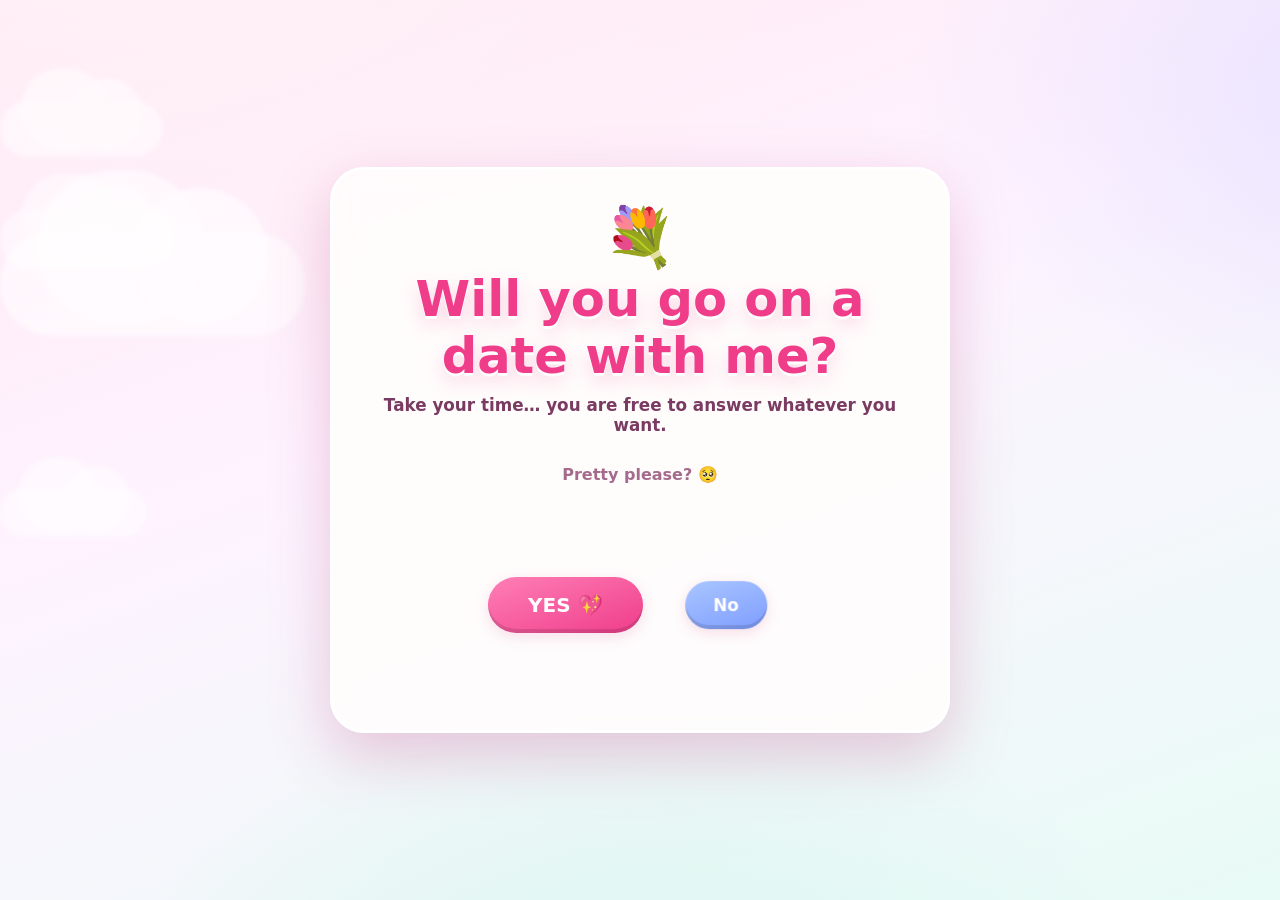
<file: index.html>
<!doctype html>
<html lang="en">
  <head>
    <meta charset="utf-8" />
    <meta
      name="viewport"
      content="width=device-width, initial-scale=1, maximum-scale=1"
    />
    <title>Will you go on a date with me? 💗</title>
    <link rel="icon" href="assets/favicon.ico" sizes="any" />
    <link rel="icon" href="assets/favicon.svg" type="image/svg+xml" />
    <link rel="apple-touch-icon" href="assets/heart-180.png" />
    <link rel="stylesheet" href="assets/styles.css?v=202608151155" />
    <style>
      .ask {
        min-height: 100vh;
        display: flex;
        align-items: center;
        justify-content: center;
        padding: 24px 16px;
      }

      .askcard {
        position: relative;
        z-index: 1;
        text-align: center;
        max-width: 620px;
        width: 100%;
        background: rgba(255, 253, 252, 0.88);
        backdrop-filter: blur(10px);
        border: 3px solid #fff;
        border-radius: 34px;
        box-shadow: var(--shadow-lg);
        padding: 34px 26px 30px;
      }

      .mascot {
        font-size: 3.6rem;
        display: block;
        animation: bob 2.6s ease-in-out infinite;
      }
      @keyframes bob {
        0%,
        100% {
          transform: translateY(0) rotate(-3deg);
        }
        50% {
          transform: translateY(-10px) rotate(3deg);
        }
      }

      .askcard .lead {
        font-weight: 800;
        font-size: 1.05rem;
        color: var(--plum);
        margin: 0 0 14px;
      }

      .askcard h1 {
        color: var(--pink-600);
        text-shadow:
          0 3px 0 #fff,
          0 8px 18px rgba(240, 90, 150, 0.25);
      }

      /* one message at a time: the old line lifts away before the new one lands */
      .taunt {
        display: grid;
        place-items: center;
        min-height: 3.2em;
        margin: 6px 0 4px;
        overflow: hidden;
      }

      .taunt .line {
        grid-area: 1 / 1;
        font-weight: 700;
        color: var(--plum-soft);
        animation: lineIn 0.4s cubic-bezier(0.22, 0.9, 0.3, 1.2) 0.12s both;
      }

      .taunt .line.out {
        animation: lineOut 0.22s ease forwards;
        pointer-events: none;
      }

      @keyframes lineIn {
        from {
          opacity: 0;
          transform: translateY(16px) scale(0.92) rotate(-1.5deg);
        }
        to {
          opacity: 1;
          transform: none;
        }
      }

      @keyframes lineOut {
        to {
          opacity: 0;
          transform: translateY(-16px) scale(0.92) rotate(1.5deg);
        }
      }

      @media (prefers-reduced-motion: reduce) {
        .taunt .line {
          animation: none;
        }
        .taunt .line.out {
          display: none;
        }
      }

      .btnarea {
        position: relative;
        min-height: 190px;
        display: flex;
        align-items: center;
        justify-content: center;
        gap: 18px;
        flex-wrap: wrap;
        margin-top: 10px;
      }

      #yesBtn {
        font-size: 1.25rem;
        padding: 16px 40px;
        transform-origin: center center;
        animation: heartbeat 1.8s ease-in-out infinite;
        will-change: transform;
      }

      @keyframes heartbeat {
        0%,
        100% {
          filter: brightness(1);
        }
        50% {
          filter: brightness(1.12);
        }
      }

      #noSlot {
        width: 132px;
        height: 54px;
      }

      #noBtn {
        position: fixed;
        left: 0;
        top: 0;
        z-index: 4;
        font-size: 1.05rem;
        padding: 14px 28px;
        background: linear-gradient(160deg, #a9c6ff, #7f9dff);
        box-shadow:
          var(--shadow-sm),
          inset 0 -4px 0 rgba(0, 0, 0, 0.12);
        touch-action: none;
        user-select: none;
        -webkit-user-select: none;
        will-change: transform;
        transition: none; /* the physics loop owns this transform */
      }

      /* celebration overlay */
      .yay {
        position: fixed;
        inset: 0;
        z-index: 20;
        display: none;
        align-items: center;
        justify-content: center;
        flex-direction: column;
        gap: 10px;
        background: radial-gradient(
          circle at 50% 45%,
          rgba(255, 255, 255, 0.96),
          rgba(255, 214, 235, 0.96)
        );
        text-align: center;
        padding: 20px;
      }

      .yay.show {
        display: flex;
        animation: pop 0.45s ease;
      }
      @keyframes pop {
        from {
          opacity: 0;
          transform: scale(0.9);
        }
        to {
          opacity: 1;
          transform: scale(1);
        }
      }

      .yay .big {
        font-size: clamp(3rem, 14vw, 7rem);
        animation: bob 1.4s ease-in-out infinite;
      }
      .yay h2 {
        font-size: clamp(1.6rem, 6vw, 2.6rem);
        color: var(--pink-600);
      }
    </style>
  </head>
  <body>
    <div class="sky" aria-hidden="true"></div>

    <main class="ask">
      <section class="askcard">
        <span class="mascot" aria-hidden="true">💐</span>
        <h1>Will you go on a date with me?</h1>
        <p class="lead">
          <strong
            >Take your time&hellip; you are free to answer whatever you
            want.</strong
          >
        </p>
        <div class="taunt" id="taunt" aria-live="polite">
          <span class="line">Pretty please? 🥺</span>
        </div>

        <div class="btnarea">
          <button class="btn" id="yesBtn" type="button">YES 💖</button>
          <div id="noSlot" aria-hidden="true"></div>
        </div>
      </section>
    </main>

    <button class="btn" id="noBtn" type="button">No</button>

    <div class="yay" id="yay" role="status">
      <span class="big">🥳</span>
      <h2>YAAAY! Best answer ever!</h2>
      <p class="sub">Let&rsquo;s plan something adorable&hellip;</p>
    </div>

    <script src="assets/cute.js?v=202608151155"></script>
    <script>
      (function () {
        "use strict";

        Cute.buildSky(20);

        var noBtn = document.getElementById("noBtn");
        var noSlot = document.getElementById("noSlot");
        var yesBtn = document.getElementById("yesBtn");
        var taunt = document.getElementById("taunt");

        /* The first few appear in order, then it's a random shuffle forever. */
        var TAUNTS = [
          "Ooh, so close! 😯",
          "Nope. Not today. 😌",
          "That button is on my side 😼",
          "But the other button is so much cuter! 🥰",
          "One tiny click and it's dinner time 🍝",
          "Look at the other button, it's so cute! 🥰",
          "Try the big one instead 👉",
          "Are you sure you want to pick that one? 🤔",
          "The YES is the right choice, I promise 🫶",
          "Hey, the other button is lonely 😢",
          "Are you sure you want that one? 🤨",
          "Destiny says YES 💫",
          "The other button loves you more 💗",
          "Just one more click and it's a date! 🥰",
          "Maybe the other button is more your style? 😏",
          "Okay, this is getting funny 😂",
          "Deep down you know the answer is YES 💖",
          "The other button is cheering for you 📣",
          "The YES is getting huge for a reason 🙃",
          "Wait, don't you want to see what happens next? 👀",
          "Very tempting, but the other button is even more tempting 😏",
          "I can see your finger trembling 👆",
          "The YES is right there, all cozy 🛋️",
          "Come on, one little yes? 🌷",
          "Quick, before it grows even bigger! 🐘",
          "The YES is waiting for you patiently ⏳",
        ];

        var MORE = [
          "You can do it! I believe in you 💪",
          "Your finger is no match for it 👆",
          "It's getting faster... 💨",
          "It swims away, doesn't it? 🌊",
          "You can't catch that one with your hands 🎣",
          "Slippery little thing, isn't it? 🫧",
          "Plot twist: it can't be clicked 🎬",
          "Even my mouse gave up 🖱️",
          "It has trust issues 😅",
          "Zero out of " + "∞" + " catches 🏆",
          "That one's just decoration 🎀",
          "It practiced all week for this 🏃",
          "You can try, but it won't work 😎",
          "Every time you try, it gets faster ⚡",
          "You're making it dizzy 😵‍💫",
          "It's a professional escape artist 🎩",
          "Physics says no, hearts say yes 💘",
          "I put googly eyes on it, look 👀",
          "It's shy, be gentle 🥺",
          "Your patience is adorable, though 🥰",
          "Fine, keep trying — I'll wait 🍵",
          "Rumour says it's ticklish 🤭",
          "It has a black belt in dodging 🥋",
          "Still not it 🙈",
          "It runs on stubbornness ⚡",
          "Nice try! Truly. 👏",
        ];

        var lastLine = "";

        function say(text) {
          if (text === lastLine) return;
          lastLine = text;

          var current = taunt.querySelector(".line:not(.out)");
          taunt.querySelectorAll(".line.out").forEach(function (n) {
            n.remove();
          });

          if (current) {
            current.classList.add("out");
            setTimeout(function () {
              current.remove();
            }, 260);
          }

          var line = document.createElement("span");
          line.className = "line";
          line.textContent = text;
          taunt.appendChild(line);
        }

        function nextTaunt(n) {
          if (n - 1 < TAUNTS.length) return TAUNTS[n - 1];
          var pool = MORE.filter(function (t) {
            return t !== lastLine;
          });
          return pool[Math.floor(Math.random() * pool.length)];
        }

        /* ---------------- fish physics for the NO button ---------------- */

        var st = {
          x: 0,
          y: 0, // top-left position, px (fixed coords)
          vx: 0,
          vy: 0, // velocity, px/s
          agility: 1, // grows with every attempt -> faster fish
          parked: true, // still sitting in its slot
          phase: Math.random() * 100,
          wobble: 0,
        };

        var pointer = { x: -9999, y: -9999, active: false };
        var attempts = 0;
        var lastNear = 0;

        function size() {
          return { w: noBtn.offsetWidth, h: noBtn.offsetHeight };
        }

        function park() {
          if (!st.parked) return;
          var r = noSlot.getBoundingClientRect();
          var s = size();
          st.x = r.left + (r.width - s.w) / 2;
          st.y = r.top + (r.height - s.h) / 2;
          draw();
        }

        function draw() {
          var tilt = Math.max(-14, Math.min(14, st.vx * 0.035)) + st.wobble;
          noBtn.style.transform =
            "translate(" + st.x + "px," + st.y + "px) rotate(" + tilt + "deg)";
        }

        function clampToScreen() {
          var s = size();
          var pad = 6;
          var maxX = window.innerWidth - s.w - pad;
          var maxY = window.innerHeight - s.h - pad;

          if (st.x < pad) {
            st.x = pad;
            st.vx = Math.abs(st.vx) * 0.85;
          }
          if (st.y < pad) {
            st.y = pad;
            st.vy = Math.abs(st.vy) * 0.85;
          }
          if (st.x > maxX) {
            st.x = maxX;
            st.vx = -Math.abs(st.vx) * 0.85;
          }
          if (st.y > maxY) {
            st.y = maxY;
            st.vy = -Math.abs(st.vy) * 0.85;
          }
        }

        /* An attempt = a real click/tap on the fish, or a very close call.
     pointerdown and click can both fire for one tap, so debounce them. */
        var lastAttempt = -1000;

        function registerAttempt(strong) {
          var now = performance.now();
          if (now - lastAttempt < 220) return;
          lastAttempt = now;

          attempts += 1;
          st.agility = Math.min(4.6, st.agility + (strong ? 0.32 : 0.16));
          st.parked = false;
          growYes();
          say(nextTaunt(attempts));
        }

        function flee(px, py, power) {
          var s = size();
          var cx = st.x + s.w / 2;
          var cy = st.y + s.h / 2;
          var dx = cx - px;
          var dy = cy - py;
          var d = Math.hypot(dx, dy) || 1;

          // dart away, with a sideways kick so it curves like a fish
          var ux = dx / d,
            uy = dy / d;
          var kick = power * st.agility;
          st.vx += ux * kick - uy * kick * 0.45;
          st.vy += uy * kick + ux * kick * 0.45;
          st.wobble = (Math.random() - 0.5) * 26;
        }

        var last = performance.now();

        function tick(now) {
          var dt = Math.min(0.05, (now - last) / 1000);
          last = now;

          if (!st.parked) {
            var s = size();
            var cx = st.x + s.w / 2;
            var cy = st.y + s.h / 2;

            // repel from the pointer when it gets close
            if (pointer.active) {
              var dx = cx - pointer.x;
              var dy = cy - pointer.y;
              var d = Math.hypot(dx, dy) || 1;
              var radius = 150 + 26 * st.agility;

              if (d < radius) {
                var force = (1 - d / radius) * (1500 + 900 * st.agility);
                st.vx += (dx / d) * force * dt;
                st.vy += (dy / d) * force * dt;
                st.wobble = Math.sin(now / 45) * (4 + st.agility * 3);

                if (d < 46 && now - lastNear > 700) {
                  lastNear = now;
                  registerAttempt(false);
                  flee(pointer.x, pointer.y, 260);
                }
              }
            }

            // lazy swimming drift when nobody is chasing
            st.phase += dt * (0.7 + st.agility * 0.25);
            st.vx += Math.cos(st.phase * 1.7) * 26 * dt * st.agility;
            st.vy += Math.sin(st.phase * 2.3) * 26 * dt * st.agility;

            // roam around a slowly wandering "home" spot so it never parks on the YES
            var homeX =
              window.innerWidth * (0.5 + 0.33 * Math.cos(st.phase * 0.6));
            var homeY =
              window.innerHeight * (0.5 + 0.31 * Math.sin(st.phase * 0.47));
            st.vx += (homeX - cx) * 0.55 * dt;
            st.vy += (homeY - cy) * 0.55 * dt;

            // drag + speed limit
            var drag = Math.pow(0.14, dt);
            st.vx *= drag;
            st.vy *= drag;

            var sp = Math.hypot(st.vx, st.vy);
            var max = 420 + 340 * st.agility;
            if (sp > max) {
              st.vx = (st.vx / sp) * max;
              st.vy = (st.vy / sp) * max;
            }

            st.x += st.vx * dt;
            st.y += st.vy * dt;
            st.wobble *= Math.pow(0.02, dt);

            clampToScreen();
            draw();
          }

          requestAnimationFrame(tick);
        }

        requestAnimationFrame(tick);

        /* ---------------- input ---------------- */

        window.addEventListener(
          "pointermove",
          function (e) {
            pointer.x = e.clientX;
            pointer.y = e.clientY;
            pointer.active = true;

            if (st.parked) {
              var r = noBtn.getBoundingClientRect();
              var near =
                e.clientX > r.left - 110 &&
                e.clientX < r.right + 110 &&
                e.clientY > r.top - 110 &&
                e.clientY < r.bottom + 110;
              if (near) {
                st.parked = false;
                flee(e.clientX, e.clientY, 300);
              }
            }
          },
          { passive: true },
        );

        window.addEventListener(
          "pointerdown",
          function (e) {
            pointer.x = e.clientX;
            pointer.y = e.clientY;
            pointer.active = true;
          },
          { passive: true },
        );

        // Touch users never hover: bail out the instant a finger lands on it.
        noBtn.addEventListener("pointerdown", function (e) {
          e.preventDefault();
          registerAttempt(true);
          flee(e.clientX, e.clientY, 480);
          Cute.burst(e.clientX, e.clientY, 6);
        });

        noBtn.addEventListener("click", function (e) {
          e.preventDefault();
          registerAttempt(true);
          flee(e.clientX || st.x, e.clientY || st.y, 520);
        });

        window.addEventListener("resize", function () {
          if (st.parked) park();
          else clampToScreen();
        });

        /* ---------------- the ever-growing YES ---------------- */

        var baseW = 0;

        function growYes() {
          if (!baseW) baseW = yesBtn.offsetWidth;

          // logarithmic growth: fast at first, then a gentle, endless swell
          var scale = 1 + 0.62 * Math.log(1 + attempts);
          var roomW = (window.innerWidth * 0.92) / baseW;
          var roomH = (window.innerHeight * 0.55) / yesBtn.offsetHeight;
          scale = Math.min(scale, roomW, roomH);

          yesBtn.style.transform = "scale(" + scale + ")";
          yesBtn.style.boxShadow =
            "0 " +
            (10 + attempts) +
            "px " +
            (30 + attempts * 3) +
            "px rgba(215,90,150,.3), inset 0 -4px 0 rgba(0,0,0,.12)";
        }

        yesBtn.addEventListener("click", function (e) {
          var r = yesBtn.getBoundingClientRect();
          Cute.burst(r.left + r.width / 2, r.top + r.height / 2, 60);
          Cute.burst(window.innerWidth / 2, window.innerHeight / 3, 40);

          document.getElementById("yay").classList.add("show");
          noBtn.style.display = "none";

          try {
            localStorage.setItem(
              "cutedate.saidYes",
              JSON.stringify({
                at: new Date().toISOString(),
                dodges: attempts,
              }),
            );
          } catch (err) {
            /* private mode: no big deal */
          }

          setTimeout(function () {
            window.location.href = "plan.html";
          }, 1500);
        });

        /* ---------------- start ---------------- */

        window.addEventListener("load", park);
        park();
      })();
    </script>
  </body>
</html>
</file>
<file: assets/styles.css>
/* ---------------------------------------------------------
   Will You Go On A Date With Me?  •  shared cute styles
   --------------------------------------------------------- */

:root {
  --pink-50:  #fff5f9;
  --pink-100: #ffe3ef;
  --pink-200: #ffc9e0;
  --pink-300: #ffa8cd;
  --pink-400: #ff7fb6;
  --pink-500: #ff5ba1;
  --pink-600: #ef3d8a;
  --plum:     #7a3b62;
  --plum-soft:#a46b8c;
  --cream:    #fffdfa;
  --mint:     #b8f2e6;
  --lav:      #d9c9ff;
  --butter:   #ffe9b0;
  --sky:      #bfe3ff;

  --shadow-sm: 0 4px 14px rgba(215, 90, 150, .18);
  --shadow-md: 0 10px 30px rgba(215, 90, 150, .22);
  --shadow-lg: 0 22px 60px rgba(190, 70, 130, .28);

  --radius: 26px;
  --font-cute: "Baloo 2", "Quicksand", "Trebuchet MS", system-ui, sans-serif;
  --font-body: "Quicksand", "Avenir Next", system-ui, -apple-system, sans-serif;
}

* { box-sizing: border-box; }

/* elements below set an explicit display, which would otherwise beat [hidden] */
[hidden] { display: none !important; }

html, body {
  margin: 0;
  padding: 0;
  min-height: 100%;
}

body {
  font-family: var(--font-body);
  color: var(--plum);
  background:
    radial-gradient(1200px 700px at 10% -10%, #fff1f7 0%, transparent 60%),
    radial-gradient(900px 600px at 110% 10%, #e9e2ff 0%, transparent 55%),
    radial-gradient(900px 700px at 50% 120%, #d8f6ef 0%, transparent 60%),
    linear-gradient(160deg, #ffe9f3 0%, #fef3ff 42%, #e8fbf6 100%);
  background-attachment: fixed;
  -webkit-font-smoothing: antialiased;
  overflow-x: hidden;
}

/* ---------- floating background decorations ---------- */

.sky {
  position: fixed;
  inset: 0;
  overflow: hidden;
  pointer-events: none;
  z-index: 0;
}

.floaty {
  position: absolute;
  bottom: -12vh;
  font-size: 2rem;
  opacity: .55;
  filter: drop-shadow(0 6px 10px rgba(255, 130, 180, .35));
  animation: rise linear infinite;
  will-change: transform;
}

@keyframes rise {
  0%   { transform: translateY(0) rotate(0deg) scale(1);      opacity: 0; }
  10%  { opacity: .65; }
  50%  { transform: translateY(-55vh) rotate(180deg) scale(1.15); }
  90%  { opacity: .5; }
  100% { transform: translateY(-118vh) rotate(360deg) scale(.9); opacity: 0; }
}

.cloud {
  position: absolute;
  border-radius: 999px;
  background: rgba(255, 255, 255, .75);
  filter: blur(2px);
  animation: drift linear infinite;
}

.cloud::before,
.cloud::after {
  content: "";
  position: absolute;
  background: inherit;
  border-radius: 999px;
}

.cloud::before { width: 55%; height: 150%; left: 12%; top: -60%; }
.cloud::after  { width: 45%; height: 130%; right: 12%; top: -42%; }

@keyframes drift {
  from { transform: translateX(-30vw); }
  to   { transform: translateX(130vw); }
}

@media (prefers-reduced-motion: reduce) {
  .floaty, .cloud { animation: none; opacity: .35; }
}

/* ---------- layout ---------- */

.wrap {
  position: relative;
  z-index: 1;
  max-width: 940px;
  margin: 0 auto;
  padding: 28px 20px 90px;
}

.card {
  background: rgba(255, 253, 252, .86);
  backdrop-filter: blur(10px);
  border: 2px solid #fff;
  border-radius: var(--radius);
  box-shadow: var(--shadow-md);
  padding: 26px;
  margin-bottom: 22px;
}

h1, h2, h3 {
  font-family: var(--font-cute);
  margin: 0 0 10px;
  line-height: 1.15;
}

h1 { font-size: clamp(1.9rem, 5.2vw, 3.1rem); }
h2 { font-size: 1.35rem; }

.sub {
  margin: 0 0 18px;
  color: var(--plum-soft);
  font-size: 1rem;
}

/* ---------- buttons ---------- */

.btn {
  font-family: var(--font-cute);
  font-weight: 800;
  font-size: 1.05rem;
  border: none;
  border-radius: 999px;
  padding: 14px 28px;
  cursor: pointer;
  color: #fff;
  text-decoration: none;
  display: inline-block;
  background: linear-gradient(160deg, var(--pink-400), var(--pink-600));
  box-shadow: var(--shadow-sm), inset 0 -4px 0 rgba(0, 0, 0, .12);
  transition: transform .16s ease, box-shadow .16s ease, filter .16s ease;
}

.btn:hover  { transform: translateY(-2px) scale(1.03); box-shadow: var(--shadow-md), inset 0 -4px 0 rgba(0,0,0,.12); }
.btn:active { transform: translateY(1px) scale(.98); }

.btn.ghost {
  background: #fff;
  color: var(--pink-600);
  border: 2px solid var(--pink-200);
  box-shadow: var(--shadow-sm);
}

.btn.mini { padding: 9px 18px; font-size: .92rem; }

.topbar {
  position: relative;
  z-index: 1;
  max-width: 940px;
  margin: 0 auto;
  padding: 20px 20px 0;
  display: flex;
  gap: 10px;
  align-items: center;
  justify-content: space-between;
  flex-wrap: wrap;
}

.brand {
  font-family: var(--font-cute);
  font-weight: 800;
  font-size: 1.15rem;
  color: var(--pink-600);
  text-decoration: none;
}

.navlinks { display: flex; gap: 8px; }

/* ---------- forms ---------- */

label.field {
  display: block;
  font-weight: 700;
  margin: 14px 0 6px;
  color: var(--plum);
}

input[type="date"],
input[type="time"],
input[type="text"],
textarea,
select {
  width: 100%;
  font-family: var(--font-body);
  font-size: 1rem;
  color: var(--plum);
  background: #fff;
  border: 2px solid var(--pink-200);
  border-radius: 16px;
  padding: 12px 14px;
  outline: none;
  transition: border-color .15s ease, box-shadow .15s ease;
}

input:focus, textarea:focus, select:focus {
  border-color: var(--pink-400);
  box-shadow: 0 0 0 4px rgba(255, 145, 195, .22);
}

textarea { min-height: 90px; resize: vertical; }

.row {
  display: grid;
  grid-template-columns: 1fr 1fr;
  gap: 14px;
}

@media (max-width: 560px) {
  .row { grid-template-columns: 1fr; }
}

/* ---------- chips ---------- */

.chips {
  display: flex;
  flex-wrap: wrap;
  gap: 10px;
  margin-top: 8px;
}

.chip {
  font-family: var(--font-body);
  font-weight: 700;
  font-size: .95rem;
  border: 2px solid var(--pink-200);
  background: #fff;
  color: var(--plum);
  border-radius: 999px;
  padding: 10px 16px;
  cursor: pointer;
  transition: transform .14s ease, background .14s ease, border-color .14s ease, color .14s ease;
}

.chip:hover { transform: translateY(-2px) rotate(-1deg); }

.chip[aria-pressed="true"] {
  background: linear-gradient(160deg, var(--pink-300), var(--pink-500));
  border-color: var(--pink-500);
  color: #fff;
  box-shadow: var(--shadow-sm);
}

.chip .x { margin-left: 6px; opacity: .7; }

.addrow { display: flex; gap: 10px; margin-top: 12px; }
.addrow input { flex: 1; }

/* ---------- schedule preview ---------- */

.schedule {
  list-style: none;
  margin: 0;
  padding: 0;
}

.schedule li {
  display: flex;
  gap: 14px;
  align-items: flex-start;
  padding: 12px 14px;
  border-radius: 18px;
  background: linear-gradient(120deg, #fff, var(--pink-50));
  border: 2px dashed var(--pink-200);
  margin-bottom: 10px;
}

/* draggable schedule rows */

.schedule li.slot {
  display: grid;
  grid-template-columns: auto auto 1fr auto auto;
  align-items: center;
  gap: 10px;
  border-style: solid;
  touch-action: pan-y;
}

.schedule li.slot.dragging {
  border-color: var(--pink-400);
  box-shadow: var(--shadow-md);
  opacity: .95;
  position: relative;
  z-index: 3;
  cursor: grabbing;
}

.grip {
  font-size: 1.1rem;
  line-height: 1;
  color: var(--pink-400);
  background: none;
  border: none;
  border-radius: 10px;
  padding: 6px 4px;
  cursor: grab;
  touch-action: none;
}

.grip:active { cursor: grabbing; }
.grip:focus-visible { outline: 3px solid var(--pink-300); }

.slottime {
  width: auto;
  min-width: 108px;
  padding: 7px 9px;
  border-radius: 12px;
  font-family: var(--font-cute);
  font-weight: 800;
  color: var(--pink-600);
}

.slot .what { font-weight: 700; min-width: 0; }

.dur {
  display: inline-flex;
  align-items: center;
  gap: 5px;
  font-size: .82rem;
  color: var(--plum-soft);
  white-space: nowrap;
}

.dur input {
  width: 62px;
  padding: 6px 8px;
  border-radius: 12px;
  text-align: center;
  font-weight: 700;
}

.del {
  border: none;
  background: var(--pink-100);
  color: var(--pink-600);
  font-weight: 800;
  border-radius: 50%;
  width: 28px;
  height: 28px;
  cursor: pointer;
  line-height: 1;
}

.del:hover { background: var(--pink-200); }

@media (max-width: 560px) {
  .schedule li.slot {
    grid-template-columns: auto 1fr auto;
    row-gap: 6px;
  }
  .slot .grip     { grid-area: 1 / 1; }
  .slot .slottime { grid-area: 1 / 2; }
  .slot .del      { grid-area: 1 / 3; }
  .slot .what     { grid-area: 2 / 1 / 3 / 4; }
  .slot .dur      { grid-area: 3 / 1 / 4 / 4; }
}

.schedule .when {
  font-family: var(--font-cute);
  font-weight: 800;
  color: var(--pink-600);
  min-width: 74px;
}

.schedule .what { font-weight: 600; }
.schedule .note { display: block; font-size: .88rem; color: var(--plum-soft); }

.empty {
  text-align: center;
  color: var(--plum-soft);
  padding: 26px 10px;
}

/* ---------- calendar ---------- */

.calhead {
  display: flex;
  align-items: center;
  justify-content: space-between;
  gap: 10px;
  margin-bottom: 14px;
}

.calgrid {
  display: grid;
  grid-template-columns: repeat(7, 1fr);
  gap: 8px;
}

.dow {
  text-align: center;
  font-weight: 800;
  font-size: .8rem;
  color: var(--plum-soft);
  text-transform: uppercase;
  letter-spacing: .06em;
}

.day {
  position: relative;
  aspect-ratio: 1 / 1;
  border-radius: 16px;
  border: 2px solid transparent;
  background: rgba(255, 255, 255, .7);
  display: flex;
  align-items: center;
  justify-content: center;
  font-weight: 700;
  color: var(--plum);
  cursor: default;
  font-size: .95rem;
}

.day.muted { opacity: .32; }
.day.today { border-color: var(--pink-400); }

.day.has {
  cursor: pointer;
  background: linear-gradient(160deg, var(--pink-300), var(--pink-500));
  color: #fff;
  box-shadow: var(--shadow-sm);
  transition: transform .14s ease;
}

.day.has:hover { transform: translateY(-3px) scale(1.05); }
.day.has.past { background: linear-gradient(160deg, var(--lav), #b9a4ee); }

.day .pip {
  position: absolute;
  bottom: 6px;
  font-size: .62rem;
}

.datelist { display: grid; gap: 12px; }

.dateitem {
  border: 2px solid var(--pink-200);
  border-radius: 20px;
  padding: 14px 16px;
  background: rgba(255, 255, 255, .82);
}

.dateitem h3 { margin: 0 0 4px; color: var(--pink-600); }
.dateitem .meta { color: var(--plum-soft); font-size: .92rem; margin-bottom: 8px; }
.dateitem .tags { display: flex; flex-wrap: wrap; gap: 6px; }

.tag {
  font-size: .8rem;
  font-weight: 700;
  background: var(--pink-100);
  color: var(--plum);
  border-radius: 999px;
  padding: 5px 11px;
}

.tag.act { background: var(--mint); }
.tag.food { background: var(--butter); }

.pillrow { display: flex; gap: 8px; flex-wrap: wrap; margin-top: 12px; }

.count {
  font-family: var(--font-cute);
  font-weight: 800;
  color: var(--pink-600);
}

/* ---------- share sheet ---------- */

dialog.sheet {
  border: none;
  border-radius: 26px;
  padding: 0;
  max-width: 440px;
  width: calc(100% - 32px);
  box-shadow: var(--shadow-lg);
  background: var(--cream);
  color: var(--plum);
}

dialog.sheet::backdrop {
  background: rgba(190, 120, 160, .35);
  backdrop-filter: blur(3px);
}

.sheet .inner { padding: 22px; }
.sheet h2 { color: var(--pink-600); margin-bottom: 6px; }

.sheet .code {
  display: block;
  font-family: var(--font-cute);
  font-weight: 800;
  font-size: 1.9rem;
  letter-spacing: .18em;
  text-align: center;
  color: var(--pink-600);
  background: linear-gradient(120deg, #fff, var(--pink-50));
  border: 2px dashed var(--pink-300);
  border-radius: 18px;
  padding: 14px 10px;
  margin: 12px 0 10px;
  user-select: all;
}

.sheet .who {
  list-style: none;
  margin: 10px 0 0;
  padding: 0;
  display: grid;
  gap: 8px;
}

.sheet .who li {
  display: flex;
  align-items: center;
  gap: 8px;
  background: var(--pink-50);
  border-radius: 14px;
  padding: 9px 12px;
  font-size: .92rem;
}

.sheet .who .you {
  margin-left: auto;
  font-size: .74rem;
  font-weight: 800;
  color: #fff;
  background: var(--pink-400);
  border-radius: 999px;
  padding: 3px 9px;
}

.sheet .note {
  font-size: .86rem;
  color: var(--plum-soft);
  display: block;
  margin-top: 10px;
}

.sheet hr.dashed { border: none; border-top: 2px dashed var(--pink-200); margin: 18px 0 14px; }
</file>
